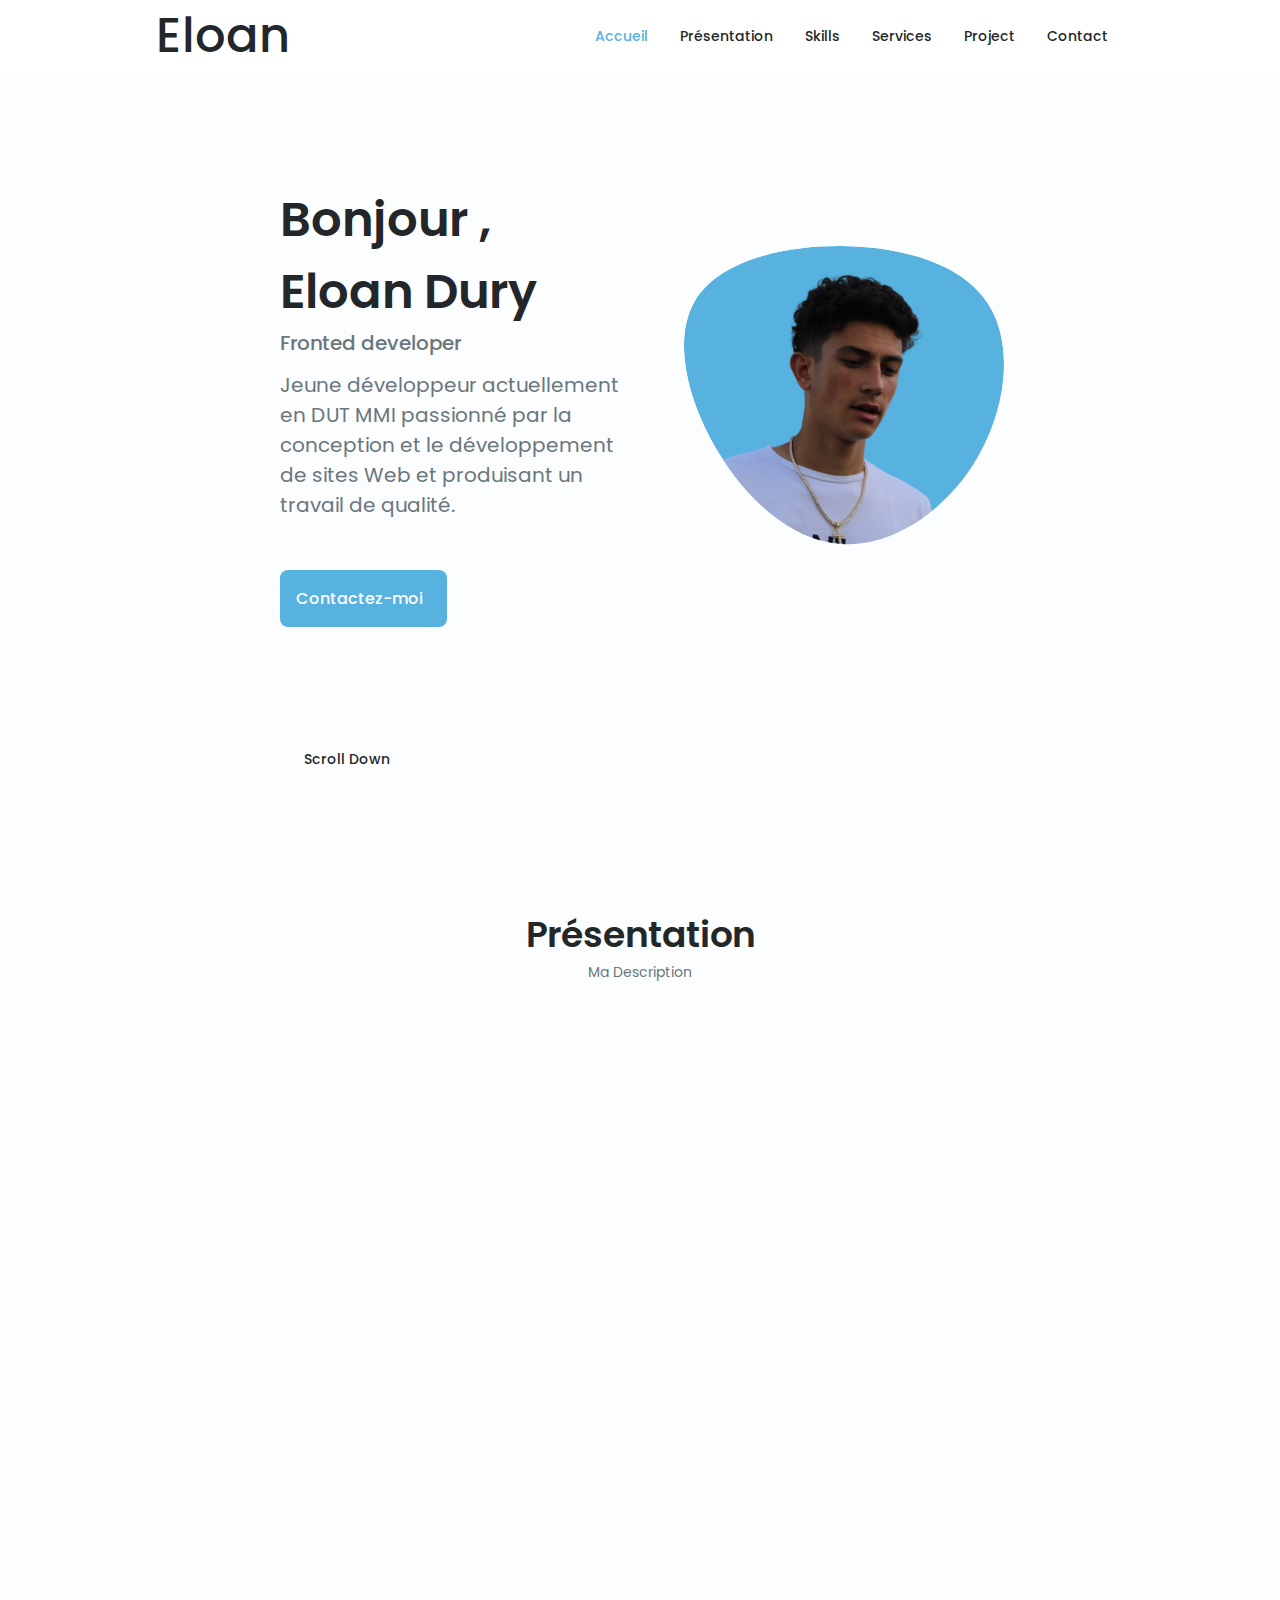
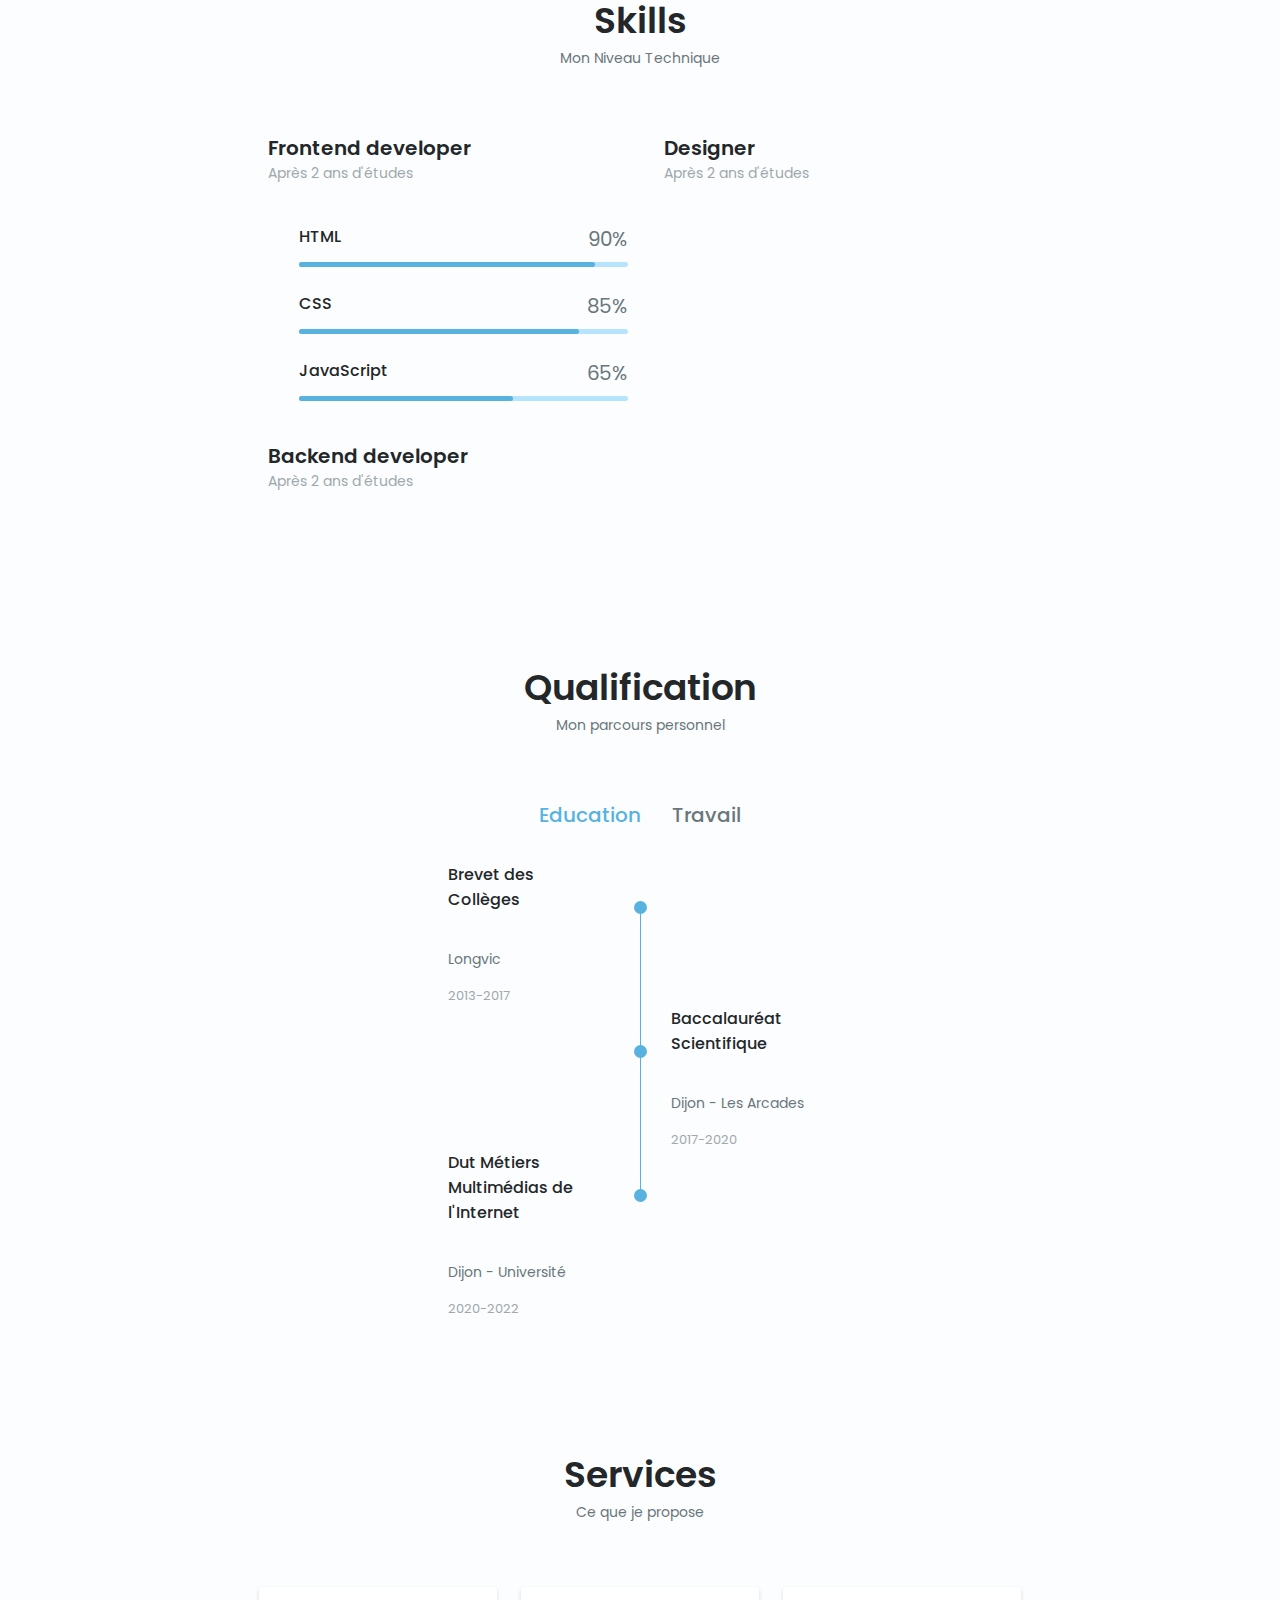
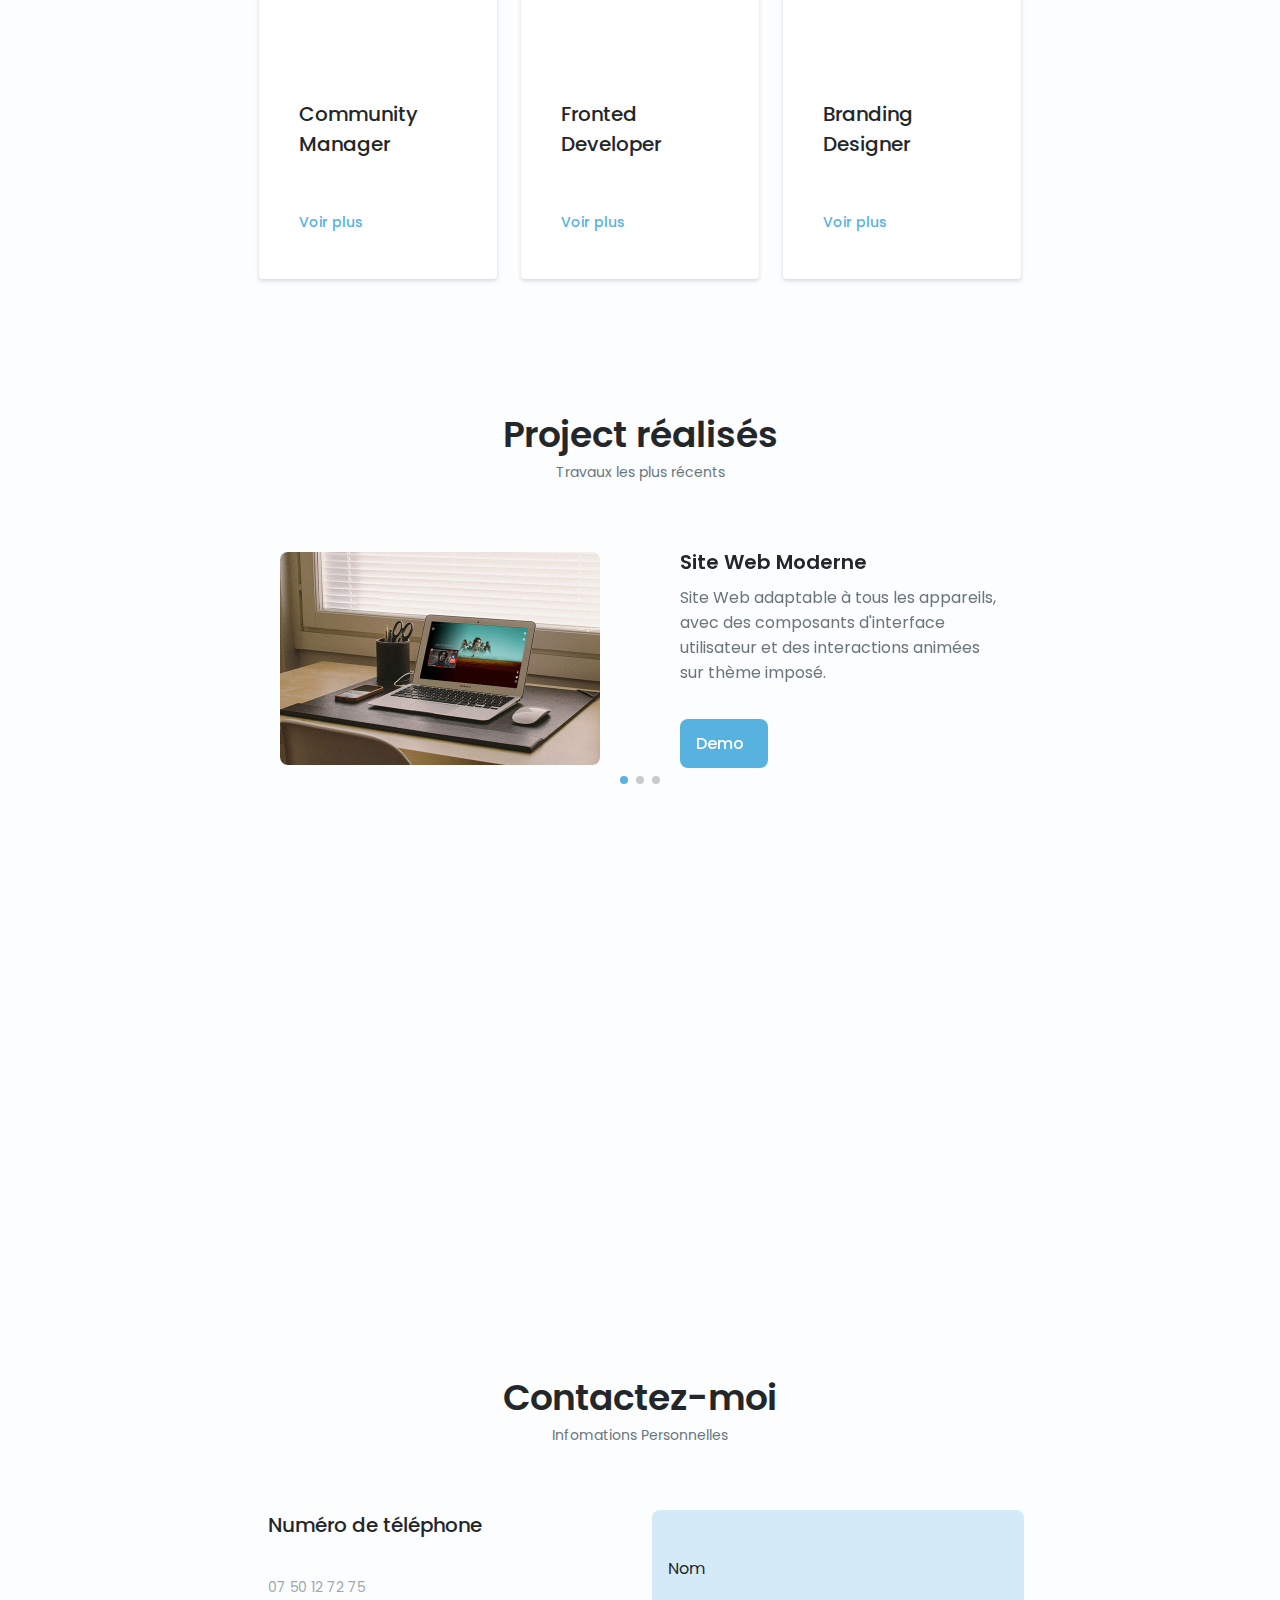
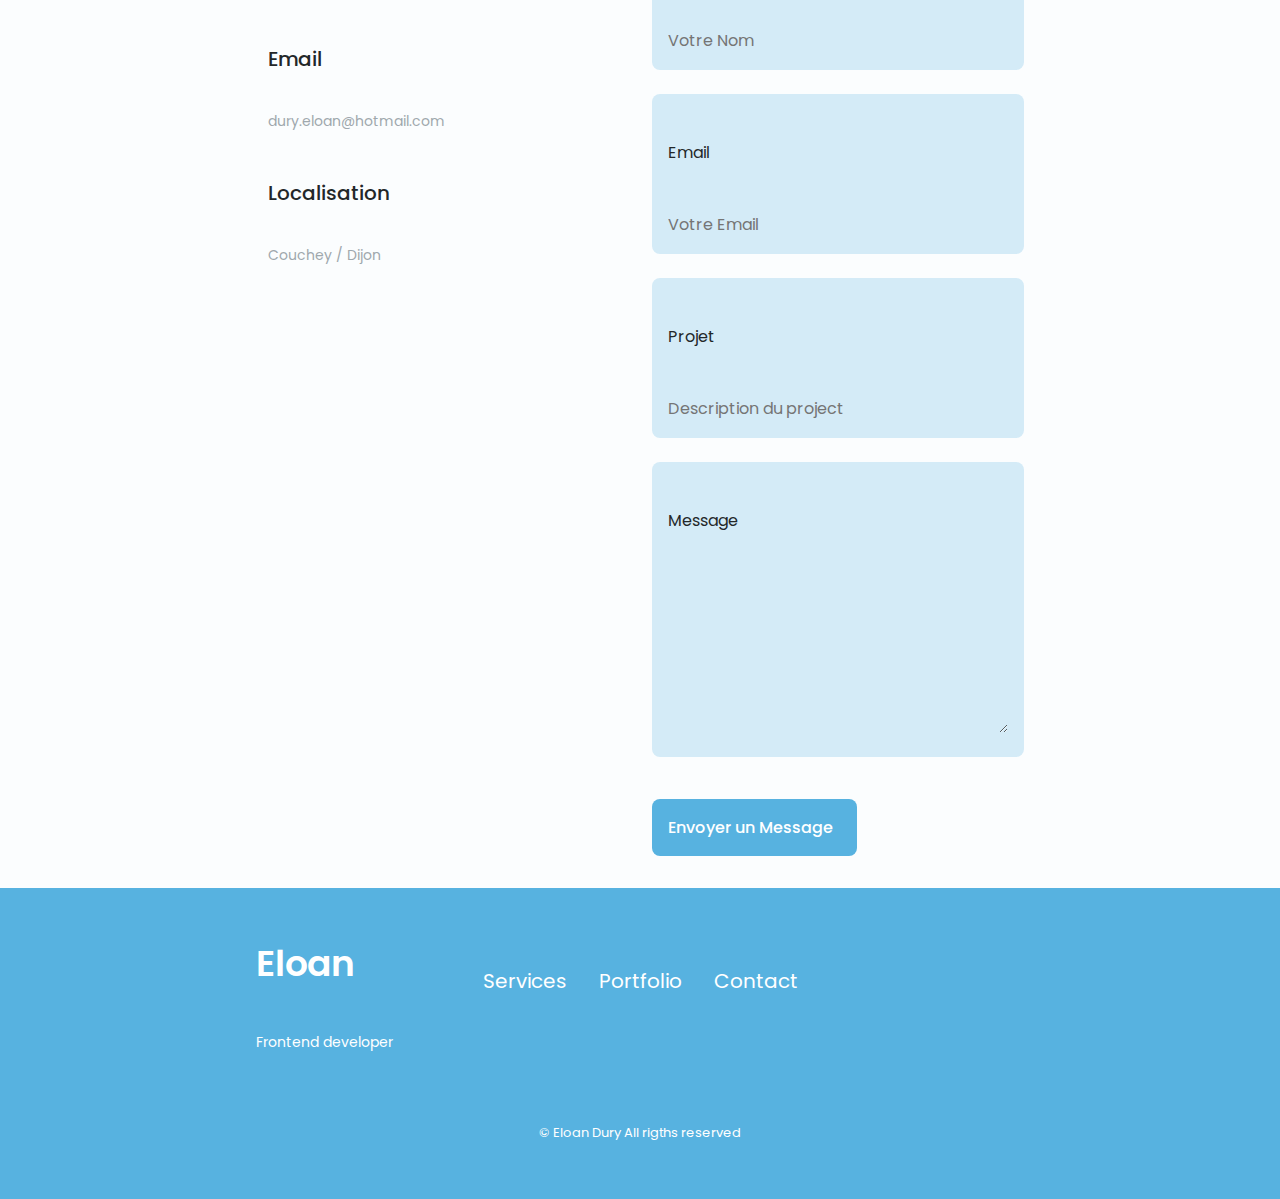
<file: index.html>
<!DOCTYPE html>
<html lang="fr">

<head>
    <meta charset="UTF-8">
    <meta name="viewport" content="width=device-width, initial-scale=1.0">
    <title>Mon Portfolio</title>
    <!--==================== UNICONS ====================-->
    <link rel="stylesheet" href="https://unicons.iconscout.com/release/v4.0.0/css/line.css">

    <!--==================== SWIPER CSS ====================-->
    <link rel="stylesheet" href="style/swiper-bundle.min.css">

    <!--==================== CSS ====================-->
    <link rel="stylesheet" href="style/style.css">

    <!-- ==================== JQUERY ====================
    <script src="https://code.jquery.com/jquery-3.6.0.js" integrity="sha256-H+K7U5CnXl1h5ywQfKtSj8PCmoN9aaq30gDh27Xc0jk=" crossorigin="anonymous"></script> -->
    <title>Portfolio</title>
</head>

<body>
    

    <!--==================== HEADER ====================-->
    <header class="header" id="header">
        <nav class="nav container">
            <a href="#" class="nav__logo">Eloan</a>

            <div class="nav__menu" id="nav-menu">
                <ul class="nav__list grid">
                    <li class="nav__item">
                        <a href="#home" class="nav__link active-link">
                            <i class="uil uil-estate nav__icon"></i>Accueil
                        </a>
                    </li>
                    <li class="nav__item">
                        <a href="#about" class="nav__link">
                            <i class="uil uil-user nav__icon"></i>Présentation
                        </a>
                    </li>
                    <li class="nav__item">
                        <a href="#skills" class="nav__link">
                            <i class="uil uil-file-alt nav__icon"></i>Skills
                        </a>
                    </li>
                    <li class="nav__item">
                        <a href="#services" class="nav__link">
                            <i class="uil uil-briefcase-alt nav__icon"></i>Services
                        </a>
                    </li>
                    <li class="nav__item">
                        <a href="#portfolio" class="nav__link">
                            <i class="uil uil-scenery nav__icon"></i>Project
                        </a>
                    </li>
                    <li class="nav__item">
                        <a href="#contact" class="nav__link">
                            <i class="uil uil-message nav__icon"></i>Contact
                        </a>
                    </li>
                </ul>
                <i class="uil uil-times nav__close" id="nav-close"></i>
            </div>

            <div class="nav__btns">
                <!-- Theme change button -->
                <i class="uil uil-moon change-theme" id="theme-button"></i>

                <div class="nav__toogle" id="nav-toogle">
                    <i class="uil uil-apps"></i>
                </div>
            </div>
        </nav>

    </header>

    <!--==================== MAIN ====================-->
    <main class="main">
        <!--==================== HOME ====================-->
        <section class="home section" id="home">
            <div class="home__container container grid">
                <div class="home__content grid">
                    <div class="home__social">
                        <a href="https://www.linkedin.com/in/eloan-dury-676724214/" target="_blank" class="home__social-icon">
                            <i class="uil uil-linkedin-alt"></i>
                        </a>

                        <a href="https://dribbble.com/lolodury/" target="_blank" class="home__social-icon">
                            <i class="uil uil-dribbble"></i>
                        </a>

                        <a href="https://github.com/" target="_blank" class="home__social-icon">
                            <i class="uil uil-github-alt"></i>
                        </a>
                    </div>
                    <div class="home__img">
                        <svg class="home__blob" viewBox="0 0 200 187" xmlns="http://www.w3.org/2000/svg"
                            xmlns:xlink="http://www.w3.org/1999/xlink">
                            <mask id="mask0" mask-type="alpha">
                                <path d="M190.312 36.4879C206.582 62.1187 201.309 102.826 182.328 134.186C163.346 165.547 
                                    130.807 187.559 100.226 186.353C69.6454 185.297 41.0228 161.023 21.7403 129.362C2.45775 
                                    97.8511 -7.48481 59.1033 6.67581 34.5279C20.9871 10.1032 59.7028 -0.149132 97.9666 
                                    0.00163737C136.23 0.303176 174.193 10.857 190.312 36.4879Z" />
                            </mask>
                            <g mask="url(#mask0)">
                                <path d="M190.312 36.4879C206.582 62.1187 201.309 102.826 182.328 134.186C163.346 
                                    165.547 130.807 187.559 100.226 186.353C69.6454 185.297 41.0228 161.023 21.7403 
                                    129.362C2.45775 97.8511 -7.48481 59.1033 6.67581 34.5279C20.9871 10.1032 59.7028 
                                    -0.149132 97.9666 0.00163737C136.23 0.303176 174.193 10.857 190.312 36.4879Z" />

                                <image class="home__blob-img" x='20' y='18' xlink:href="medias/acceuil.png" />
                            </g>
                        </svg>
                    </div>
                    <div class="home__data">
                        <h1 class="home__title">
                            Bonjour ,<span class="titre"></span>
                        </h1>
                        <h1 class="home__title">
                            Eloan Dury <span class="titre"></span>
                        </h1>
                        <h3 class="home__subtitle">
                            Fronted developer <span class="titre"></span>
                        </h3>
                        <p class="home__description">
                            Jeune développeur actuellement en DUT MMI passionné par la conception et le développement de sites Web et produisant un travail de qualité.</p>
                        <a href="#contact" class="button button--flex">
                            Contactez-moi<i class="uil uil-message button__icon"></i>
                        </a>
                    </div>
                </div>
                <div class="home__scroll">
                    <a href="#about" class="home__scroll-button button--flex">
                        <i class="uil uil-mouse-alt home__scroll-mouse"></i>
                        <span class="home__scroll-name">Scroll Down</span>
                        <i class="uil uil-arrow-down home__scroll-arrow"></i>
                    </a>
                </div>
            </div>
        </section>

        <!--==================== ABOUT ====================-->
        <section class="about section" id="about">
            <h2 class="section__title">Présentation</h2>
            <span class="section__subtitle">Ma Description</span>
            <div class="about__container container grid">
                <img src="medias/about.png" alt="" class="about__img">
                
                <div class="about__data">
                    <p class="about__description">
                        Développeur Web, avec des connaissances approfondies et des années d'expérience, travaillant dans les technologies Web et la conception Ui / Ux, fournissant un travail de qualité.
                    </p>
                    <div class="about__info">
                        <div>
                            <span class="about__info-title">02+</span>
                            <span class="about__info-name">Années <br> expérience</span>
                        </div>
                    </div>
                    <div class="about__info">
                        <div>
                            <span class="about__info-title">20+</span>
                            <span class="about__info-name">Projet  Scolaires <br> terminé</span>
                        </div>
                    </div>
                    <div class="about__buttons">
                        <a download="" href="pdf/Eloan_Cv.pdf" target="_blank" class="button button--flex">
                            Download CV<i class="uil uil-download-alt button__icon"></i>
                        </a>
                    </div>

                </div>
            </div>
        </section>

        <!--==================== SKILLS ====================-->
        <section class="skills section" id="skills">
            <h2 class="section__title">Skills</h2>
            <span class="section__subtitle">Mon Niveau Technique</span>
            <div class="skills__container container grid">
                <div>
                    <!--==================== SKILLS 1 ====================-->
                    <div class="skills__content skills__open">
                        <div class="skills__header">
                            <i class="uil uil-brackets-curly skills__icon"></i>

                            <div class="skills__flex">
                                <h1 class="skills__title">Frontend developer</h1>
                                <span class="skills__subtitle">Après 2 ans d'études

                                </span>
                            </div>
                            <i class="uil uil-angle-down skills__arrow"></i>
                        </div>
                        <div class="skills__list grid">
                            <div class="skils__data">
                                <div class="skills__titles">
                                    <h3 class="skills__name">HTML</h3>
                                    <span class="skills__number">90%</span>
                                </div>
                                <div class="skills__bar">
                                    <span class="skills__percentage skills__html"></span>
                                </div>
                            </div>

                            <div class="skils__data">
                                <div class="skills__titles">
                                    <h3 class="skills__name">CSS</h3>
                                    <span class="skills__number">85%</span>
                                </div>
                                <div class="skills__bar">
                                    <span class="skills__percentage skills__css"></span>
                                </div>
                            </div>

                            <div class="skils__data">
                                <div class="skills__titles">
                                    <h3 class="skills__name">JavaScript</h3>
                                    <span class="skills__number">65%</span>
                                </div>
                                <div class="skills__bar">
                                    <span class="skills__percentage skills__js"></span>
                                </div>
                            </div>
                        </div>
                    </div>
                    <!--==================== SKILLS 2 ====================-->
                    <div class="skills__content skills__close">
                        <div class="skills__header">
                            <i class="uil uil-server-network skills__icon"></i>

                            <div class="skills__flex">
                                <h1 class="skills__title">Backend developer</h1>
                                <span class="skills__subtitle">Après 2 ans d'études

                                </span>
                            </div>
                            <i class="uil uil-angle-down skills__arrow"></i>
                        </div>
                        <div class="skills__list grid">
                            
                            <div class="skils__data">
                                <div class="skills__titles">
                                    <h3 class="skills__name">SQL</h3>
                                    <span class="skills__number">60%</span>
                                </div>
                                <div class="skills__bar">
                                    <span class="skills__percentage skills__sql"></span>
                                </div>
                            </div>

                            <div class="skils__data">
                                <div class="skills__titles">
                                    <h3 class="skills__name">PHP</h3>
                                    <span class="skills__number">50%</span>
                                </div>
                                <div class="skills__bar">
                                    <span class="skills__percentage skills__php"></span>
                                </div>
                            </div>

                            <div class="skils__data">
                                <div class="skills__titles">
                                    <h3 class="skills__name">Python</h3>
                                    <span class="skills__number">40%</span>
                                </div>
                                <div class="skills__bar">
                                    <span class="skills__percentage skills__python"></span>
                                </div>
                            </div>
                        </div>
                    </div>
                </div>
                <!--==================== SKILLS 3 ====================-->
                <div class="skills__content skills__close">
                    <div class="skills__header">
                        <i class="uil uil-swatchbook skills__icon"></i>

                        <div class="skills__flex">
                            <h1 class="skills__title">Designer</h1>
                            <span class="skills__subtitle">Après 2 ans d'études

                            </span>
                        </div>
                        <i class="uil uil-angle-down skills__arrow"></i>
                    </div>
                    <div class="skills__list grid">
                        <div class="skils__data">
                            <div class="skills__titles">
                                <h3 class="skills__name">Abode XD</h3>
                                <span class="skills__number">90%</span>
                            </div>
                            <div class="skills__bar">
                                <span class="skills__percentage skills__XD"></span>
                            </div>
                        </div>

                        <div class="skils__data">
                            <div class="skills__titles">
                                <h3 class="skills__name">Illustrator</h3>
                                <span class="skills__number">80%</span>
                            </div>
                            <div class="skills__bar">
                                <span class="skills__percentage skills__illustrator"></span>
                            </div>
                        </div>

                        <div class="skils__data">
                            <div class="skills__titles">
                                <h3 class="skills__name">Photoshop</h3>
                                <span class="skills__number">70%</span>
                            </div>
                            <div class="skills__bar">
                                <span class="skills__percentage skills__photoshop"></span>
                            </div>
                        </div>

                        <div class="skils__data">
                            <div class="skills__titles">
                                <h3 class="skills__name">Animate / AfterEffects</h3>
                                <span class="skills__number">50%</span>
                            </div>
                            <div class="skills__bar">
                                <span class="skills__percentage skills__AA"></span>
                            </div>
                        </div>

                    </div>
                </div>
                <div>

                </div>
            </div>
        </section>

        <!--==================== QUALIFICATION ====================-->
        <section class="qualification section">
            <h2 class="section__title">Qualification</h2>
            <span class="section__subtitle">Mon parcours personnel</span>

            <div class="qualification__container container">
                <div class="qualification__tabs">
                    <div class="qualification__button button--flex qualification__active" data-target='#education'>
                        <i class="uil uil-graduation-cap qualification__icon"></i>
                        Education
                    </div>
                    <div class="qualification__button button--flex" data-target="#work">
                        <i class="uil uil-briefcase-alt qualification__icon"></i>
                        Travail
                    </div>
                </div>
                <div class="qualification__sections">
                    <!--==================== QUALIFICATION CONTENT 1====================-->
                    <div class="qualification__content qualification__active" data-content id="education">
                        <!--==================== QUALIFICATION 1====================-->
                        <div class="qualification__data">
                            <div>
                                <h3 class="qualification__title">Brevet des Collèges</h3>
                                <span class="qualification__subtitle">Longvic</span>
                                <div class="qualification__calendar">
                                    <i class="uil uil-calendar-alt"></i>
                                    2013-2017
                                </div>
                            </div>

                            <div>
                                <span class="qualification__rounder"></span>
                                <span class="qualification__line"></span>
                            </div>
                        </div>

                        <!--==================== QUALIFICATION 2====================-->
                        <div class="qualification__data">
                            <div></div>

                            <div>
                                <span class="qualification__rounder"></span>
                                <span class="qualification__line"></span>
                            </div>

                            <div>
                                <h3 class="qualification__title">Baccalauréat Scientifique</h3>
                                <span class="qualification__subtitle">Dijon - Les Arcades</span>
                                <div class="qualification__calendar">
                                    <i class="uil uil-calendar-alt"></i>
                                    2017-2020
                                </div>
                            </div>

                        </div>

                        <!--==================== QUALIFICATION 3====================-->
                        <div class="qualification__data">

                            <div>
                                <h3 class="qualification__title">Dut Métiers Multimédias de l'Internet</h3>
                                <span class="qualification__subtitle">Dijon - Université</span>
                                <div class="qualification__calendar">
                                    <i class="uil uil-calendar-alt"></i>
                                    2020-2022
                                </div>
                            </div>

                            <div>
                                <span class="qualification__rounder"></span>
    
                            </div>
                        </div>

                    </div>

                    <!--==================== QUALIFICATION CONTENT 2====================-->
                    <div class="qualification__content" data-content id="work">
                        <!--==================== QUALIFICATION 1====================-->
                        <div class="qualification__data">
                            <div>
                                <h3 class="qualification__title">Entraineur de Football</h3>
                                <span class="qualification__subtitle">Dijon - ASPTT</span>
                                <div class="qualification__calendar">
                                    <i class="uil uil-calendar-alt"></i>
                                    2020
                                </div>
                            </div>

                            <div>
                                <span class="qualification__rounder"></span>
                                <span class="qualification__line"></span>
                            </div>
                        </div>

                        <!--==================== QUALIFICATION 2====================-->
                        <div class="qualification__data">
                            <div></div>

                            <div>
                                <span class="qualification__rounder"></span>
                            </div>

                            <div>
                                <h3 class="qualification__title">Employé dans les vignes</h3>
                                <span class="qualification__subtitle">Dijon</span>
                                <div class="qualification__calendar">
                                    <i class="uil uil-calendar-alt"></i>
                                    2021
                                </div>
                            </div>

                        </div>
                    </div>
                </div>
            </div>
        </section>

        <!--==================== SERVICES ====================-->
        <section class="services section" id="services">
            <h2 class="section__title">Services</h2>
            <span class="section__subtitle">Ce que je propose</span>

            <div class="services__container container grid">
                <!--==================== SERVICES 1 ====================-->
                <div class="services__content">
                    <div>
                        <i class="uil uil-web-grid services__icon"></i>
                        <h3 class="services__title">Community <br> Manager</h3>
                    </div>
                    <span class="button button--flex button--small button--link services__button">
                        Voir plus
                        <i class="uil uil-arrow-right button__icon"></i>
                    </span>
                    <div class="services__modal">
                        <div class="services__modal-content">
                            <h4 class="services__modal-title">Community <br> Manager</h4>
                            <i class="uil uil-times services__modal-close"></i>
                            <ul class="services__modal-services grid">
                                <li class="services__modal-service">
                                    <i class="uil uil-check-circle services__modal-icon"></i>
                                    <p class="p__services"> Je développe l'interface utilisateur.</p>
                                </li>

                                <li class="services__modal-service">
                                    <i class="uil uil-check-circle services__modal-icon"></i>
                                    <p class="p__services">Développement de vos réseaux sociaux.</p>
                                </li>

                                <li class="services__modal-service">
                                    <i class="uil uil-check-circle services__modal-icon"></i>
                                    <p class="p__services">Analyses des résulats statisques</p>
                                </li>

                                <li class="services__modal-service">
                                    <i class="uil uil-check-circle services__modal-icon"></i>
                                    <p class="p__services">Je positionne la marque de votre entreprise sur les réseaux.</p>
                                </li>
                            </ul>
                        </div>
                    </div>
                </div>

                <!--==================== SERVICES 2 ====================-->
                <div class="services__content">
                    <div>
                        <i class="uil uil-arrow services__icon"></i>
                        <h3 class="services__title">Fronted <br> Developer</h3>
                    </div>
                    <span class="button button--flex button--small button--link services__button">
                        Voir plus
                        <i class="uil uil-arrow-right button__icon"></i>
                    </span>
                    <div class="services__modal">
                        <div class="services__modal-content">
                            <h4 class="services__modal-title">Fronted <br> Developer</h4>
                            <i class="uil uil-times services__modal-close"></i>
                            <ul class="services__modal-services grid">
                                <li class="services__modal-service">
                                    <i class="uil uil-check-circle services__modal-icon"></i>
                                    <p class="p__services">Je développe l'interface utilisateur.</p>
                                </li>

                                <li class="services__modal-service">
                                    <i class="uil uil-check-circle services__modal-icon"></i>
                                    <p class="p__services">Développement de pages Web.</p>
                                </li>

                                <li class="services__modal-service">
                                    <i class="uil uil-check-circle services__modal-icon"></i>
                                    <p class="p__services">Je crée des interactions d'éléments ux.</p>
                                </li>

                                <li class="services__modal-service">
                                    <i class="uil uil-check-circle services__modal-icon"></i>
                                    <p class="p__services">Je positionne la marque de votre entreprise.</p>
                                </li>
                            </ul>
                        </div>
                    </div>
                </div>

                <!--==================== SERVICES 3 ====================-->
                <div class="services__content">
                    <div>
                        <i class="uil uil-pen services__icon"></i>
                        <h3 class="services__title">Branding <br> Designer</h3>
                    </div>
                    <span class="button button--flex button--small button--link services__button">
                        Voir plus
                        <i class="uil uil-arrow-right button__icon"></i>
                    </span>
                    <div class="services__modal">
                        <div class="services__modal-content">
                            <h4 class="services__modal-title">Branding <br> Designer</h4>
                            <i class="uil uil-times services__modal-close"></i>
                            <ul class="services__modal-services grid">
                                <li class="services__modal-service">
                                    <i class="uil uil-check-circle services__modal-icon"></i>
                                    <p class="p__services">Je développe l'interface utilisateur.</p>
                                </li>

                                <li class="services__modal-service">
                                    <i class="uil uil-check-circle services__modal-icon"></i>
                                    <p class="p__services">Développement de pages Web.</p>
                                </li>

                                <li class="services__modal-service">
                                    <i class="uil uil-check-circle services__modal-icon"></i>
                                    <p class="p__services">Je crée des interactions d'éléments ux.</p>
                                </li>

                                <li class="services__modal-service">
                                    <i class="uil uil-check-circle services__modal-icon"></i>
                                    <p class="p__services">Je positionne la marque de votre entreprise.</p>
                                </li>
                            </ul>
                        </div>
                    </div>
                </div>
            </div>
        </section>

        <!--==================== PORTFOLIO ====================-->
        <section class="portfolio section" id="portfolio">
            <h2 class="section__title">Project réalisés</h2>
            <span class="section__subtitle">Travaux les plus récents</span>

            <div class="portfolio__container container swiper mySwiper">
                <div class="swiper-wrapper">
                    <!--==================== PORTFOLIO 1 ====================-->
                    <div class="portfolio__content grid swiper-slide">
                        <img src="medias/portfolio1.png" class="portfolio__img">

                        <div class="portfolio__data">
                            <h3 class="portfolio__title">Site Web Moderne</h3>
                            <p class="portfolio__description">Site Web adaptable à tous les appareils, avec des composants d'interface utilisateur et des interactions animées sur thème imposé.</p>
                            <a href="page_dune/index.html" class="button button--flex button--small portfolio__button">
                                Demo
                                <i class="uil uil-arrow-right button__icon"></i>
                            </a>
                        </div>
                    </div>

                    <!--==================== PORTFOLIO 2 ====================-->
                    <div class="portfolio__content grid swiper-slide">
                        <img src="medias/portfolio2.png" class="portfolio__img">

                        <div class="portfolio__data">
                            <h3 class="portfolio__title">Boutique en ligne</h3>
                            <p class="portfolio__description">Site Web adaptable à tous les appareils, avec des composants d'interface utilisateur et des interactions animées.</p>
                            <a href="page_e-commerce/index.html" class="button button--flex button--small portfolio__button">
                                Demo
                                <i class="uil uil-arrow-right button__icon"></i>
                            </a>
                        </div>
                    </div>

                    <!--==================== PORTFOLIO 3 ====================-->
                    <div class="portfolio__content grid swiper-slide">
                        <img src="medias/portfolio3.jpg" class="portfolio__img">

                        <div class="portfolio__data">
                            <h3 class="portfolio__title">Création Photoshop</h3>
                            <p class="portfolio__description">Retrouver ici toutes mes créations photoshop réalisées durant mes études.</p>
                            <a href="page_photoshop/index.html" class="button button--flex button--small portfolio__button">
                                Demo
                                <i class="uil uil-arrow-right button__icon"></i>
                            </a>
                        </div>
                    </div>
                </div>
                <div class="swiper-button-next">
                    <i class="uil uil-angle-right-b swiper-portfolio-icon"></i>
                </div>
                <div class="swiper-button-prev">
                    <i class="uil uil-angle-left-b swiper-portfolio-icon"></i>
                </div>

                <div class="swiper-pagination">

                </div>
            </div>
        </section>

        <!--==================== PROJECT IN MIND ====================-->
        <section class="project section">
            <div class="project__bg">
                <div class="project__container container grid">
                    <div class="project__data">
                        <h2 class="project__title">Vous avez un nouveau project ?</h2>
                        <p class="project__description">Contactez-moi maintenant pour pouvoir commencer notre collaboration au plus vite.</p>
                        <a href="#contact" class="button button--flex button--white contact__btn">
                            Contactez-moi
                            <i class="uil uil-message project__icon button__icon"></i>
                        </a>
                    </div>
                    <img src="medias/project.png" alt="" class="project__img">
                </div>
            </div>

        </section>

        <!-- ==================== TESTIMONIAL ====================
        <section class="testimonial section">
            <h2 class="section__title">Avis</h2>
            <span class="section__subtitle">Retour des clients</span>

            <div class="testimonial__container container swiper mySwiper">
                <div class="swiper-wrapper">
                     ==================== TESTIMONIAL 1==================== 
                    <div class="testimonial__content swiper-slide">
                        <div class="testimonial__data">
                            <div class="testimonial__header">
                                <img src="medias/testimonial1.jpg" alt="" class="testimonial__img">
                                <div>
                                    <h3 class="testimonial__name">Sara Smith</h3>
                                    <span class="testimonial__client">Client</span>
                                </div>
                            </div>
    
                            <div>
                                <i class="uil uil-star testimonial__icon-star"></i>
                                <i class="uil uil-star testimonial__icon-star"></i>
                                <i class="uil uil-star testimonial__icon-star"></i>
                                <i class="uil uil-star testimonial__icon-star"></i>
                                <i class="uil uil-star testimonial__icon-star"></i>
                            </div>
                        </div>
                         <p class="testimonial__description">Je reçois une bonne impression, je réalise mon projet avec toute la qualité, l'attention et l'accompagnement possibles 24h/24.</p>
                    </div>

                     ==================== TESTIMONIAL 2==================== 
                    <div class="testimonial__content swiper-slide">
                        <div class="testimonial__data">
                            <div class="testimonial__header">
                                <img src="medias/testimonial2.jpg" alt="" class="testimonial__img">
                                <div>
                                    <h3 class="testimonial__name">Math Robinson</h3>
                                    <span class="testimonial__client">Client</span>
                                </div>
                            </div>
    
                            <div>
                                <i class="uil uil-star testimonial__icon-star"></i>
                                <i class="uil uil-star testimonial__icon-star"></i>
                                <i class="uil uil-star testimonial__icon-star"></i>
                                <i class="uil uil-star testimonial__icon-star"></i>
                                <i class="uil uil-star testimonial__icon-star"></i>
                            </div>
                        </div>
                         <p class="testimonial__description">Je reçois une bonne impression, je réalise mon projet avec toute la qualité, l'attention et l'accompagnement possibles 24h/24.</p>
                    </div>

                     ==================== TESTIMONIAL 3==================== 
                    <div class="testimonial__content swiper-slide">
                        <div class="testimonial__data">
                            <div class="testimonial__header">
                                <img src="medias/testimonial3.jpg" alt="" class="testimonial__img">
                                <div>
                                    <h3 class="testimonial__name">Raul Harris</h3>
                                    <span class="testimonial__client">Client</span>
                                </div>
                            </div>
    
                            <div>
                                <i class="uil uil-star testimonial__icon-star"></i>
                                <i class="uil uil-star testimonial__icon-star"></i>
                                <i class="uil uil-star testimonial__icon-star"></i>
                                <i class="uil uil-star testimonial__icon-star"></i>
                                <i class="uil uil-star testimonial__icon-star"></i>
                            </div>
                        </div>
                         <p class="testimonial__description">Je reçois une bonne impression, je réalise mon projet avec toute la qualité, l'attention et l'accompagnement possibles 24h/24.</p>
                    </div>
                </div>
                <div class="swiper-pagination swiper-pagination-testimonial"></div>
            </div>
        </section> -->

        <!--==================== CONTACT ME ====================-->
        <section class="contact section" id="contact">
             <h2 class="section__title">Contactez-moi</h2>
            <span class="section__subtitle">Infomations Personnelles</span>

            <div class="contact__container container grid">
                <div>
                    <div class="contact__information">
                        <i class="uil uil-phone contact__icon"></i>

                        <div>
                            <h3 class="contact__title">Numéro de téléphone</h3>
                            <span class="contact__subtitle"><a class="mailto" href="tel:+33750127275">07 50 12 72 75</a></span>
                        </div>
                    </div>

                    <div class="contact__information">
                        <i class="uil uil-envelope contact__icon"></i>

                        <div>
                            <h3 class="contact__title">Email</h3>
                            <span class="contact__subtitle"><a class="mailto" href="mailto:dury.eloan@hotmail.com" target="_blank">dury.eloan@hotmail.com</a></span>
                        </div>
                    </div>

                    <div class="contact__information">
                        <i class="uil uil-map-marker contact__icon"></i>

                        <div>
                            <h3 class="contact__title">Localisation</h3>
                            <span class="contact__subtitle"><a class="mailto" href="https://www.google.fr/maps/dir//Couchey/@47.2686141,4.9271445,12z/data=!4m9!4m8!1m0!1m5!1m1!1s0x47f29b5718fb128b:0x409ce34b3145ab0!2m2!1d4.97933!2d47.260931!3e0" target="_blank">Couchey / Dijon</a></span>
                        </div>
                    </div>
                </div>
                <form action="" class="contact__form grid">
                    <div class="contact__inputs grid">
                        <div class="contact__content">
                            <label for="" class="contact__label">Nom</label>
                            <input type="text" class="contact__input" placeholder="Votre Nom">
                        </div>

                        <div class="contact__content">
                            <label for="" class="contact__label">Email</label>
                            <input type="email" class="contact__input" placeholder="Votre Email">
                        </div>
                    </div>
                    <div class="contact__content">
                        <label for="" class="contact__label">Projet</label>
                        <input type="text" class="contact__input" placeholder="Description du project">
                    </div>
                    <div class="contact__content">
                        <label for="" class="contact__label">Message</label>
                        <textarea name="" id="" cols="0" rows="7" class="contact__input"></textarea>
                    </div>

                    <div>
                        <a href="" class="button button--flex">
                            Envoyer un Message
                            <i class="uil uil-message button__icon"></i>
                        </a>
                    </div>
                </form>
            </div>
        </section>
    </main>

    <!--==================== FOOTER ====================-->
    <footer class="footer">
        <div class="footer__bg">
            <div class="footer__container container grid">
                <div>
                    <h1 class="footer__title">Eloan</h1>
                    <span class="footer__subtitle">Frontend developer</span>
                </div>
                <ul class="footer__links">
                    <li>
                        <a href="#services" class="footer__link">Services</a>
                    </li>
                    <li>
                        <a href="#portfolio" class="footer__link">Portfolio</a>
                    </li>
                    <li>
                        <a href="#contact" class="footer__link">Contact</a>
                    </li>
                </ul>

                <div class="footer__socials">
                    <a href="https://www.facebook.com/lolo.dury.5/" target="_blank" class="footer__social">
                        <i class="uil uil-facebook-f"></i>
                    </a>
                    <a href="https://www.instagram.com/lolo_dury/" target="_blank" class="footer__social">
                        <i class="uil uil-instagram"></i>
                    </a>
                    <a href="https://twitter.com/lolodury8" target="_blank" class="footer__social">
                        <i class="uil uil-twitter-alt"></i>
                    </a>
                </div>
            </div>
            <p class="footer__copy"> &#169; Eloan Dury All rigths reserved</p>
        </div>
    </footer>

    <!--==================== SCROLL TOP ====================-->
    <a href="#" class="scrollup" id="scroll-up">
        <i class="uil uil-arrow-up scrollup__icon"></i>
    </a>

    <!--==================== SWIPER JS ====================-->
    <script src="script/swiper-bundle.min.js"></script>

    <!--==================== APP JS ====================-->
    <script src="script/app.js" defer></script>
</body>

</html>
</file>
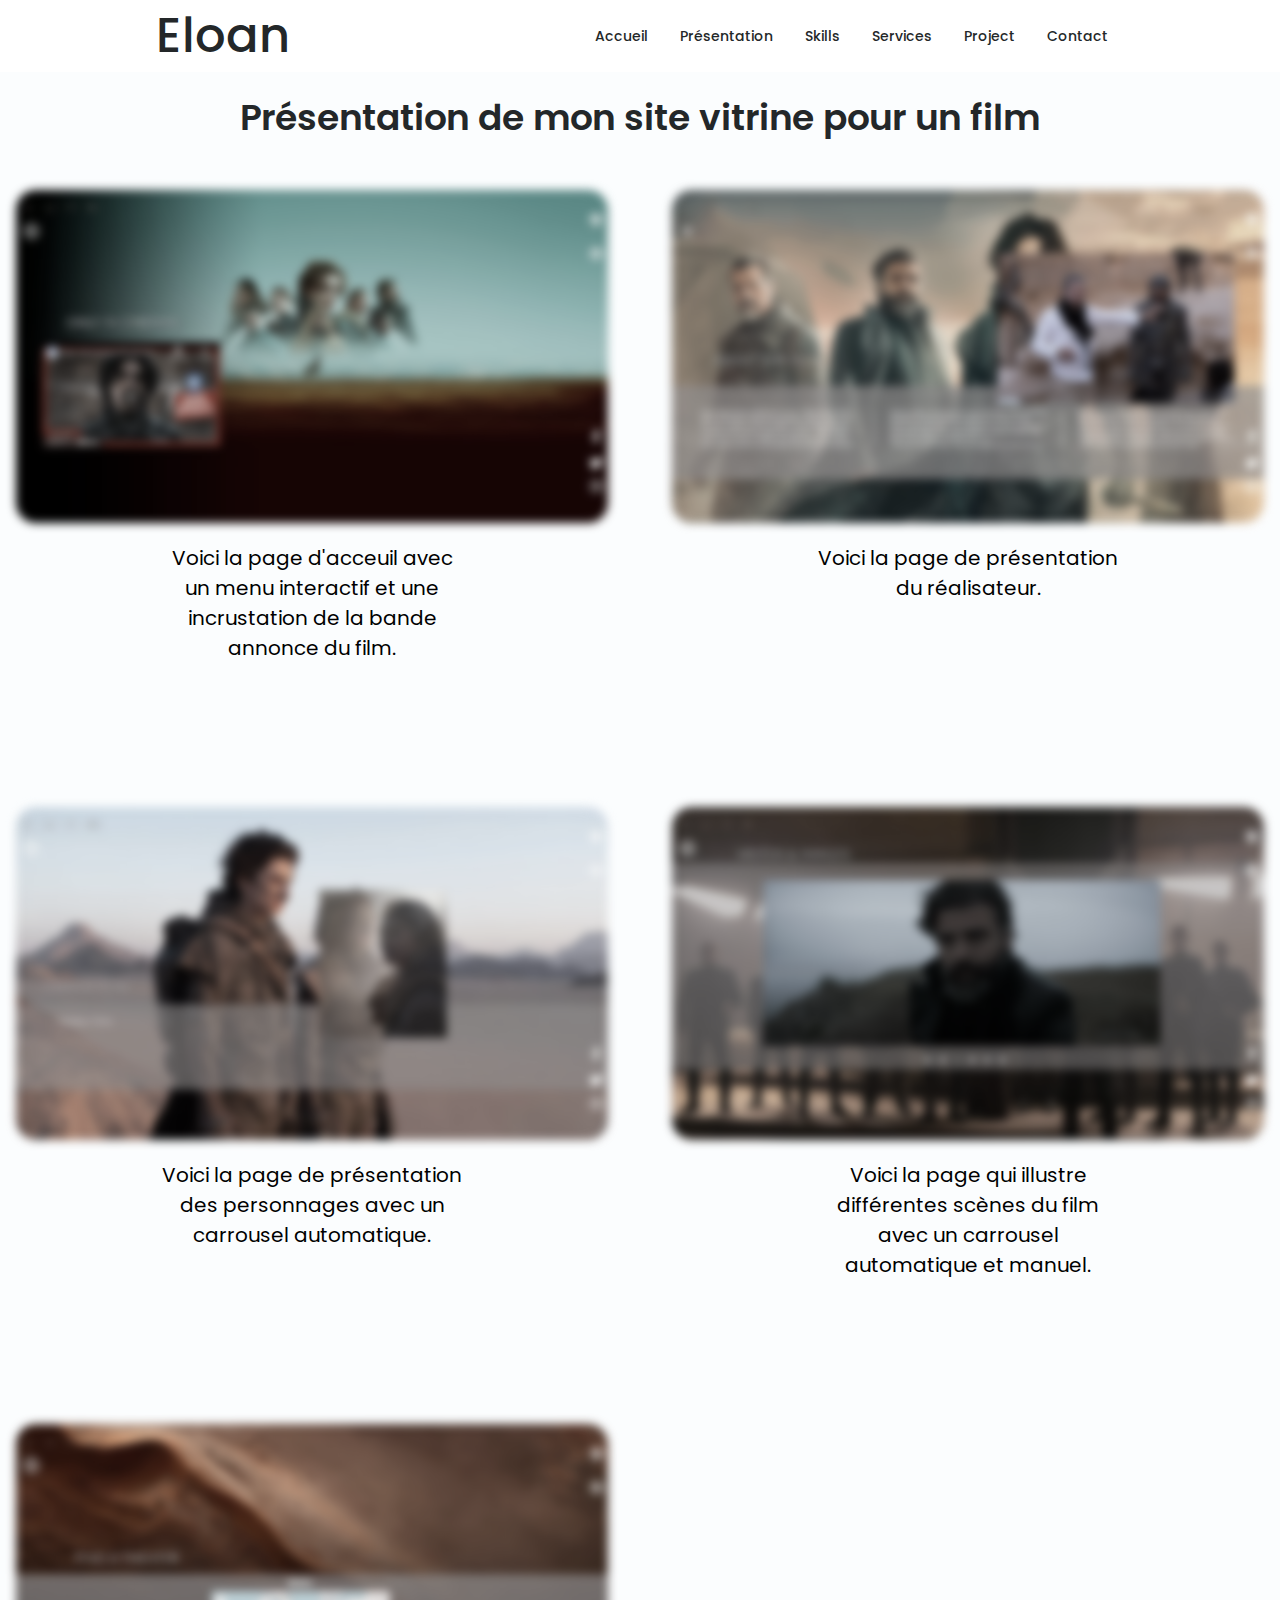
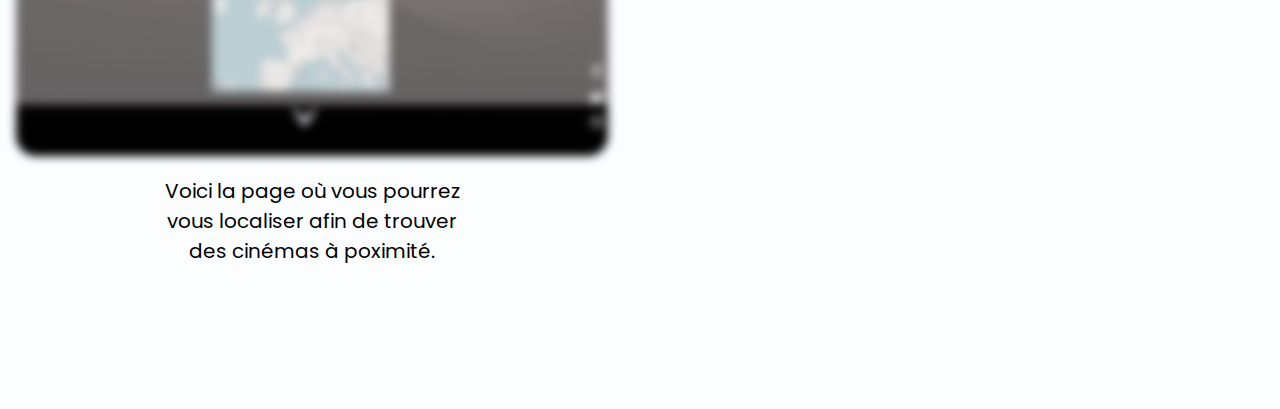
<file: page_dune/index.html>
<!DOCTYPE html>
<html lang="en">
<head>
    <meta charset="UTF-8">
    <meta http-equiv="X-UA-Compatible" content="IE=edge">
    <meta name="viewport" content="width=device-width, initial-scale=1.0">
    <title>Page Dune</title>
        <!--==================== UNICONS ====================-->
        <link rel="stylesheet" href="https://unicons.iconscout.com/release/v4.0.0/css/line.css">
    
        <!--==================== CSS ====================-->
        <link rel="stylesheet" href="./style/style.css">
    
    </head>
    
    <body>
        <!--==================== HEADER ====================-->
        <header class="header" id="header">
            <nav class="nav container">
                <a href="../index.html" class="nav__logo">Eloan</a>
    
                <div class="nav__menu" id="nav-menu">
                    <ul class="nav__list grid">
                        <li class="nav__item">
                            <a href="../index/index.html" class="nav__link active-link">
                                <i class="uil uil-estate nav__icon"></i>Accueil
                            </a>
                        </li>
                        <li class="nav__item">
                            <a href="../index/index.html#about" class="nav__link">
                                <i class="uil uil-user nav__icon"></i>Présentation
                            </a>
                        </li>
                        <li class="nav__item">
                            <a href="../index/index.html#skills" class="nav__link">
                                <i class="uil uil-file-alt nav__icon"></i>Skills
                            </a>
                        </li>
                        <li class="nav__item">
                            <a href="../index/index.html#services" class="nav__link">
                                <i class="uil uil-briefcase-alt nav__icon"></i>Services
                            </a>
                        </li>
                        <li class="nav__item">
                            <a href="../index/index.html#portfolio" class="nav__link">
                                <i class="uil uil-scenery nav__icon"></i>Project
                            </a>
                        </li>
                        <li class="nav__item">
                            <a href="../index/index.html#contact" class="nav__link">
                                <i class="uil uil-message nav__icon"></i>Contact
                            </a>
                        </li>
                    </ul>
                    <i class="uil uil-times nav__close" id="nav-close"></i>
                </div>
    
                <div class="nav__btns">
                    <!-- Theme change button -->
                    <i class="uil uil-moon change-theme" id="theme-button"></i>
    
                    <div class="nav__toogle" id="nav-toogle">
                        <i class="uil uil-apps"></i>
                    </div>
                </div>
            </nav>
    
        </header>
        <h1 class="title">Présentation de mon site vitrine pour un film</h1>
    <div class="gr">
        <div class="contenu">
            <img src="medias/1.JPG" alt="image">
            <p>Voici la page d'acceuil avec un menu interactif et une incrustation de la bande annonce du film.</p>
        </div>
        <div class="contenu">
            <img src="medias/2.JPG" alt="image">
            <p>Voici la page de présentation du réalisateur.</p>
        </div>
        <div class="contenu">
            <img src="medias/3.JPG" alt="image">
            <p>Voici la page de présentation des personnages avec un carrousel automatique.</p>
        </div>
        <div class="contenu">
            <img src="medias/4.JPG" alt="image">
            <p>Voici la page qui illustre différentes scènes du film avec un carrousel automatique et manuel. </p>
        </div>
        <div class="contenu">
            <img src="medias/5.JPG" alt="image">
            <p>Voici la page où vous pourrez vous localiser afin de trouver des cinémas à poximité.</p>
        </div>
    </div>
    <!--==================== APP JS ====================-->
    <script src="./js/main.js" defer></script>
</body>

</html>
</file>
<file: style/style.css>
/*==================== POLICES GOOGLE ====================*/

@import url('https://fonts.googleapis.com/css2?family=Poppins:wght@400;500;600&display=swap');


/*==================== VARIABLES CSS ====================*/
:root {
    --header-height: 3rem;

    /*========== Couleurs ===========*/
    /* Changer la couleur préférée */
    --hue-color: 200;
    /*Violet 250 - Vert 142 - Bleu 230 - Rose 340*/

    /* Mode couleur HSL */
    --first-color: hsl(var(--hue-color), 69%, 61%);
    --first-color-second: hsl(var(--hue-color), 69%, 61%);
    --first-color-alt: hsl(var(--hue-color), 57%, 53%);
    --first-color-lighter: hsl(var(--hue-color), 92%, 85%);
    --title-color: hsl(var(--hue-color), 8%, 15%);
    --text-color: hsl(var(--hue-color), 8%, 45%);
    --text-color-light: hsl(var(--hue-color), 8%, 65%);
    --input-color: hsl(var(--hue-color), 70%, 90%);
    --body-color: hsl(var(--hue-color), 60%, 99%);
    --scroll-bar-color: hsl(var(--hue-color), 12%, 90%);
    --scroll-thumb-color: hsl(var(--hue-color), 12%, 80%);
    --container-color: #FFF;

    /*========== Police et typographie ==========*/
    --body-font: 'Poppins', sans-serif;
    ;

    /* .5rem = 8px, 1rem = 16px, 1.5rem = 24px ... */
    --big-font-size: 2rem;
    --h1-font-size: 1.5rem;
    --h2-font-size: 1.25rem;
    --h3-font-size: 1.125rem;
    --normal-font-size: .938rem;
    --small-font-size: .813rem;
    --smaller-font-size: .75rem;

    /*========== Font weight ===========*/
    --font-medium: 500;
    --font-semi-bold: 600;

    /*========== Bas Margenes ==========*/
    /* .25rem = 4px, .5rem = 8px, .75rem = 12px ... */
    --mb-0-25: .25rem;
    --mb-0-5: .5rem;
    --mb-0-75: .75rem;
    --mb-1: 1rem;
    --mb-1-5: 1.5rem;
    --mb-2: 2rem;
    --mb-2-5: 2.5rem;
    --mb-3: 3rem;

    /*========== index z ==========*/
    --z-tooltip: 10;
    --z-fixed: 100;
    --z-modal: 1000;
}



/* Taille de la police pour les gros appareils */
@media screen and (min-width: 968px) {
    :root {
        --big-font-size: 3rem;
        --h1-font-size: 2.25rem;
        --h2-font-size: 1.5rem;
        --h3-font-size: 1.25rem;
        --normal-font-size: 1rem;
        --small-font-size: .875rem;
        --smaller-font-size: .813rem;
    }
}

/*========== Variables Thème sombre ==========*/
body.dark-theme {
    /* Mode couleur HSL */
    --first-color-second: hsl(var(--hue-color), 30%, 8%);
    --title-color: hsl(var(--hue-color), 8%, 95%);
    --text-color: hsl(var(--hue-color), 8%, 75%);
    --input-color: hsl(var(--hue-color), 29%, 16%);
    --body-color: hsl(var(--hue-color), 28%, 12%);
    --container-color: hsl(var(--hue-color), 29%, 16%);
    --scroll-bar-color: hsl(var(--hue-color), 12%, 48%);
    --scroll-thumb-color: hsl(var(--hue-color), 12%, 36%);
}

/*========== Bouton foncé/clair ==========*/
.nav__btns {
    display: flex;
    align-items: center;
}

.change-theme {
    font-size: 1.25rem;
    color: var(--title-color);
    margin-right: var(--mb-1);
    cursor: pointer;
}

.change-theme:hover {
    color: var(--first-color);
}

/*==================== BASE ====================*/
* {
    box-sizing: border-box;
    padding: 0;
    margin: 0;
}

html {
    scroll-behavior: smooth;
}

body {
    margin: 0 0 var(--header-height) 0;
    font-family: var(--body-font);
    font-size: var(--big-font-size);
    background: var(--body-color);
    color: var(--text-color);
}

h1,
h2,
h3,
h4 {
    color: var(--title-color);
    font-weight: var(--font-semi-bold);
}

ul {
    list-style: none;
}
a {
    text-decoration: none;
}

img {
    max-width: 100%;
    height: auto;
}

/*==================== CLASSES CSS RÉUTILISABLES ====================*/
.section {
    padding: 2rem 0 4rem;
}

.section__title {
    font-size: var(--h1-font-size);
}

.section__subtitle {
    display: block;
    font-size: var(--small-font-size);
    margin-bottom: var(--mb-3);
}

.section__title,
.section__subtitle {
    text-align: center;
}


/*==================== LAYOUT ====================*/
.container {
    max-width: 768px;
    margin-left: var(--mb-1-5);
    margin-right: var(--mb-1-5);
}

.grid {
    display: grid;
    gap: 1.5rem;

}

.header {
    width: 100%;
    position: fixed;
    bottom: 0;
    left: 0;
    background-color: var(--container-color);
    z-index: var(--z-fixed);
}

/*==================== NAV ====================*/
.nav {
    max-width: 968px;
    height: var(--header-height);
    display: flex;
    justify-content: space-between;
    align-items: center;
}

.nav__logo,
.nav__toogle {
    color: var(--title-color);
    font-weight: var(--font-medium);
}

.nav__logo:hover {
    color: var(--first-color);

}

.nav__toogle {
    font-size: 1.1rem;
    cursor: pointer;
}

.nav__toogle:hover {
    color: var(--first-color);
}


@media screen and (max-width: 767px) {
    .nav__menu {
        position: fixed;
        bottom: -100%;
        left: 0;
        width: 100%;
        background-color: var(--body-color);
        padding: 2rem 1.5rem 4rem;
        box-shadow: 0 -1px 4px rgba(0, 0, 0, .15);
        border-radius: 1.5rem 1.5rem 0 0;
        transition: .3s;
    }
}

.nav__list {
    grid-template-columns: repeat(3, 1fr);
    gap: 2rem;
}

.nav__link {
    display: flex;
    flex-direction: column;
    align-items: center;
    font-size: var(--small-font-size);
    color: var(--title-color);
    font-weight: var(--font-medium);
}

.nav__link:hover {
    color: var(--first-color);
}

.nav__icon {
    font-size: 1.2rem;
}

.nav__close {
    position: absolute;
    right: 1.3rem;
    bottom: .5rem;
    font-size: 1.5rem;
    cursor: pointer;
    color: var(--first-color);
}

.nav__close:hover {
    color: var(--first-color-alt);
}

/* Afficher le menu */
.show-menu {
    bottom: 0;
}


/* Lien actif */
.active-link {
    color: var(--first-color);
}

/* Changer l'en-tête d'arrière-plan */
.scroll-header {
    box-shadow: 0 -1px 10px rgba(0, 0, 0, 1);

}

/*==================== ACCUEIL ====================*/
.home__container {
    gap: 1rem;
}

.home__content {
    grid-template-columns: .5fr 3fr;
    padding-top: 3.5rem;
    align-items: center;
}

.home__social {
    display: grid;
    grid-template-columns: max-content;
    row-gap: 1rem;
}

.home__social-icon {
    font-size: 1.25rem;
    color: var(--first-color);
}

.home__social-icon:hover {
    color: var(--first-color-alt);
}

.home__blob {
    width: 200px;
    fill: var(--first-color);
    transition: .4s ease-in-out;
}
.home__blob:hover{
    transform: scale(1.3);
}
.home__blob-img {
    width: 170px;
}

.home__data {
    grid-column: 1/3;
}

.home__title {
    font-size: var(--big-font-size);
}

.home__subtitle {
    font-size: var(--h3-font-size);
    color: var(--text-color);
    font-weight: var(--font-medium);
    margin-bottom: var(--mb-0-75);
}

.home__description {
    margin-bottom: var(--mb-2);
    font-size: var(--h3-font-size);
}

.home__scroll {
    display: none;
}

.home__scroll-button {
    color: var(--first-color);
    transition: 0.3s;
}

.home__scroll-button:hover {
    transform: translateY(0.25rem);
}

.home__scroll-mouse {
    font-size: 2rem;
}

.home__scroll-name {
    font-size: var(--small-font-size);
    color: var(--title-color);
    font-weight: var(--font-medium);
    margin-right: var(--mb-0-25);
}

.home__scroll-arrow {
    font-size: 1.25rem;
}

/*==================== BOUTONS ====================*/
.button {
    display: inline-block;
    background-color: var(--first-color);
    color: #FFF;
    padding: 1rem;
    border-radius: .5rem;
    font-weight: var(--font-medium);
    font-size: var(--normal-font-size);
}

.button:hover {
    background-color: var(--first-color-alt);
}

.button__icon {
    font-size: 1.25rem;
    margin-left: var(--mb-0-5);
    transition: .3s;
}


.button--white {
    background-color: #FFF;
    color: var(--first-color);
}


.button--white:hover {
    background-color: #FFF;
}


.button--flex {
    display: inline-flex;
    align-items: center;
}

.button--small {
    padding: .75rem 1rem;
}

.button--link {
    padding: 0;
    background-color: transparent;
    color: var(--first-color);
}

.button--link:hover {
    background-color: transparent;
    color: var(--first-color-alt);
}

/*==================== À PROPOS ====================*/
.about__img {
    width: 200px;
    border-radius: .5rem;
    justify-self: center;
    align-self: center;
    transform: translateX(-500px);
    opacity: 0;
    transition: transform 0.8s ease-in-out,
    opacity 1.5s ease-in-out;
}
.about__img.active{
    transform: translateX(0);
    opacity: 1;
}

.about__description {
    text-align: center;
    margin-bottom: var(--mb-2-5);
    font-size: var(--h3-font-size);
}

.about__info {
    display: inline-flex;
    margin-right: var(--mb-2-5);
    margin-bottom: var(--mb-2-5);
}

.about__data {
    text-align: center;
    transform: translateX(500px);
    opacity: 0;
    transition: transform 0.8s ease-in-out,
    opacity 1.5s ease-in-out;
}
.about__data.active{
    transform: translateX(0);
    opacity: 1;
}

.about__info-title {
    font-size: var(--h2-font-size);
    font-weight: var(--font-semi-bold);
    color: var(--title-color);
}

.about__info-name {
    font-size: var(--smaller-font-size);
}

.about__info-title,
.about__info-name {
    display: block;
    text-align: center;
}

.about__buttons {
    display: flex;
    justify-content: center;
}

/*==================== SKILLS ====================*/
.skills__container {
    row-gap: 0;
}

.skills__header {
    display: flex;
    align-items: center;
    margin-bottom: var(--mb-2-5);
    cursor: pointer;
}

.skills__icon,
.skills__arrow {
    font-size: 2rem;
    color: var(--first-color);
}

.skills__icon {
    margin-right: var(--mb-0-75);
}

.skills__title {
    font-size: var(--h3-font-size);
}

.skills__flex {
    display: flex;
    flex-direction: column;
}

.skills__subtitle {
    font-size: var(--small-font-size);
    color: var(--text-color-light);

}

.skills__arrow {
    margin-left: auto;
    transition: .4s;
}

.skills__list {
    row-gap: 1.5rem;
    padding-left: 2.7rem;
}

.skills__titles {
    display: flex;
    justify-content: space-between;
    margin-bottom: var(--mb-0-5);
}

.skills__name {
    font-size: var(--normal-font-size);
    font-weight: var(--font-medium);
}

.skills__bar,
.skills__percentage {
    height: 5px;
    border-radius: .25rem;
}

.skills__bar {
    background-color: var(--first-color-lighter);
}

.skills__percentage {
    display: block;
    background-color: var(--first-color);
}
.skills__number{
    font-size: var(--h3-font-size);
}

/*Fontend Developer*/
.skills__html {
    width: 90%;
}

.skills__css {
    width: 85%;
}

.skills__js {
    width: 65%;
}



/*Backend Developer*/
.skills__php {
    width: 50%;
}

.skills__sql {
    width: 60%;
}

.skills__python {
    width: 40%;
}

/*Designer*/
.skills__illustrator {
    width: 80%;
}
.skills__XD{
    width: 90%;
}
.skills__AA {
    width: 50%;
}
.skills__photoshop {
    width: 70%;
}


.skills__close .skills__list {
    height: 0;
    overflow: hidden;
}

.skills__open {
    height: max-content;
    margin-bottom: var(--mb-2-5);
}

.skills__open .skills__arrow {
    transform: rotate(-180deg);
}

/*==================== QUALIFICATION ====================*/
.qualification__tabs {
    display: flex;
    justify-content: space-evenly;
    margin-bottom: var(--mb-2);
}

.qualification__button {
    font-size: var(--h3-font-size);
    font-weight: var(--font-medium);
    cursor: pointer;
}

.qualification__button:hover {
    color: var(--first-color);
}

.qulification__icon {
    font-size: 1.8rem;
    margin-right: var(--mb-0-25);
}

.qualification__data {
    display: grid;
    grid-template-columns: 1fr max-content 1fr;
    column-gap: 1.5rem;
}


.qualification__subtitle {
    display: inline-block;
    font-size: var(--small-font-size);
    margin-bottom: var(--mb-1);
}

.qualification__title {
    font-size: var(--normal-font-size);
    font-weight: var(--font-medium);
}

.qualification__calendar {
    font-size: var(--smaller-font-size);
    color: var(--text-color-light);
}

.qualification__rounder {
    display: inline-block;
    width: 13px;
    height: 13px;
    background-color: var(--first-color);
    border-radius: 50%;
}

.qualification__line {
    display: block;
    width: 1px;
    height: 100%;
    background-color: var(--first-color);
    transform: translate(6px, -13px);
}

.qualification [data-content] {
    display: none;
}

.qualification__active[data-content] {
    display: block;
}

.qualification__button.qualification__active {
    color: var(--first-color);
}

/*==================== SERVICES ====================*/
.services__container {
    gap: 1.5rem;
    grid-template-columns: repeat(2, 1fr);
}
.services__content{
    position: relative;
    background-color: var(--container-color);
    padding: 3.5rem .5rem 1.25rem 1.5rem;
    border-radius: .25rem;
    box-shadow: 0 2px 4px rgba(0, 0, 0, .15);
    transition: .3s;
}

.services__content:hover {
    box-shadow: 12px 10px 9px -2px rgba(0,0,0,0.30);
}

.services__icon {
    display: block;
    font-size: 1.5rem;
    color: var(--first-color);
    margin-bottom: var(--mb-1);
}

.services__title {
    font-size: var(--h3-font-size);
    margin-bottom: var(--mb-1);
    font-weight: var(--font-medium);
}

.services__button {
    cursor: pointer;
    font-size: var(--small-font-size);
}

.services__button:hover .button__icon {
    transform: translateX(.25rem);
}


.services__modal {
    position: fixed;
    top: 0;
    left: 0;
    right: 0;
    bottom: 0;
    background-color: rgba(0, 0, 0, .5);
    display: flex;
    align-items: center;
    justify-content: center;
    padding: 0 1rem;
    z-index: var(--z-modal);
    opacity: 0;
    visibility: hidden;
    transition: .3s;
}

.services__modal-content {
    position: relative;
    background-color: var(--container-color);
    padding: 1.5rem;
    border-radius: .5rem;
}

.services__modal-services {
    row-gap: 1rem;

}

.services__modal-service {
    display: flex;
    transition: .4s ease-in-out;
}

.services__modal-title {
    font-size: var(--h3-font-size);
    font-weight: var(--font-medium);
    margin-bottom: var(--mb-1-5);
}
.p__services{
    font-size: var(--h3-font-size);
}


.services__modal-close {
    position: absolute;
    top: 1rem;
    right: 1rem;
    font-size: 1.5rem;
    color: var(--first-color);
    cursor: pointer;
}

.services__modal-icon {
    color: var(--first-color);
    margin-right: var(--mb-0-25);
}

/* Active Modal */
.active-modal {
    opacity: 1;
    visibility: visible;
    
}

/*==================== PORTFOLIO ====================*/
.portfolio__container {
    overflow: initial;
}

.portfolio__content {
    padding: 0 1.5rem;
}

.portfolio__img {
    width: 256px;
    border-radius: .5rem;
    justify-self: center;
}

.portfolio__title {
    font-size: var(--h3-font-size);
    margin-bottom: var(--mb-0-5);
}

.portfolio__description {
    font-size: var(--h3-font-size);
    margin-bottom: var(--mb-0-75);
}

.portfolio__button:hover .button__icon {
    transform: translateX(.25rem);
}

.swiper-button-prev::after,
.swiper-button-next::after {
    content: '';
}

.swiper-portoflio-icon {
    font-size: 2rem;
    color: var(--first-color);
}

.swiper-button-prev {
    left: -.5rem;
}

.swiper-button-next {
    right: -.5rem;
}

.swiper-button-prev,
.swiper-button-next {
    transform: translateY(-150px);
}

.swiper-container-horizontal>.swiper-pagination-bullets {
    bottom: -2.5rem;
}

.swiper-pagination-bullet-active {
    background-color: var(--first-color);
}

.swiper-button-prev,
.swiper-button-next,
.swiper-pagination-bullet {
    outline: none;
}

/*==================== PROJECT IN MIND ====================*/
.project {
    text-align: center;
    overflow-x: hidden;
}

.project__bg {
    background-color: var(--first-color);
    padding-top: 3rem;
    transform: scale(1.5);
    opacity: 0;
    transition: transform 1s ease-in-out,
    opacity 1.5s ease-in-out;
}
.project__bg.active{
    opacity: 1;
    transform: scale(1);
}

.project__title {
    text-shadow: -20px -6px 14px rgba(20,10,13,0.56);
    font-size: var(--h2-font-size);
    margin-bottom: var(--mb-0-75);
}

.project__description {
    text-shadow: -15px -6px 14px rgba(20,10,13,0.77);
    font-size: var(--h3-font-size);
    margin-bottom: var(--mb-1-5);
}

.project__title,
.project__description {
    color: #FFF;
}

.project__img {
    width: 232px;
    justify-self: center;
}

/*==================== TESTIMONIAL ====================*/
.testimonial__data,
.testimonial__header {
    display: flex;
}

.testimonial__data {
    justify-content: space-between;
    margin-bottom: var(--mb-1);
}

.testimonial__img {
    width: 60px;
    height: 60px;
    border-radius: 50%;
    margin-right: var(--mb-0-75);
}

.testimonial__name {
    font-size: var(--h3-font-size);
    font-weight: var(--font-medium);
}


.testimonial__client {
    font-size: var(--small-font-size);
    color: var(--text-color-light);
}

.testimonial__description {
    font-size: var(--h3-font-size);
    margin-bottom: var(--mb-2-5);
}

.testimonial__icon-star {
    color: var(--first-color);
}

.swiper-container .swiper-pagination-testimonial {
    bottom: 0;
}

/*==================== CONTACT ME ====================*/
.contact__container {
    row-gap: 3rem;
}

.contact__information {
    display: flex;
    margin-bottom: var(--mb-2);
}

.contact__icon {
    font-size: 2rem;
    color: var(--first-color);
    margin-right: var(--mb-0-75);
}

.contact__title {
    font-size: var(--h3-font-size);
    font-weight: var(--font-medium);
}


.contact__subtitle {
    font-size: var(--small-font-size);
    color: var(--text-color-light);
}

.contact__content {
    background-color: var(--input-color);
    border-radius: .5rem;
    padding: .75rem 1rem .25rem;
}

.contact__label {
    font-size: var(--normal-font-size);
    color: var(--title-color);
}

.contact__input {
    width: 100%;
    background-color: var(--input-color);
    color: var(--text-color);
    font-family: var(--body-font);
    font-size: var(--normal-font-size);
    border: none;
    outline: none;
    padding: .25rem .5rem .5rem 0;
}



.mailto {
    text-decoration-color: none;
    font-size: var(--small-font-size);
    color: var(--text-color-light);
}


/*==================== FOOTER ====================*/
.footer__container {
    row-gap: 3.5rem;
}

.footer__bg {
    background-color: var(--first-color-second);
    padding: 2rem 0 3rem;
}

.footer__title {
    font-size: var(--h1-font-size);
    margin-bottom: var(--mb-0-25);
}

.footer__subtitle {
    font-size: var(--small-font-size);
}

.footer__links {
    display: flex;
    flex-direction: column;
    row-gap: .5rem;
}

.footer__link:hover {
    color: var(--first-color-lighter);
}
.footer__link{
    font-size: var(--h1-font-size);
}

.footer__social {
    font-size: 1.25rem;
    margin-right: var(--mb-1-5);
}

.footer__social:hover {
    color: var(--first-color-lighter);
}

.footer__copy {
    font-size: var(--smaller-font-size);
    text-align: center;
    margin-top: var(--mb-3);
}

.footer__title,
.footer__subtitle,
.footer__link,
.footer__social,
.footer__copy {
    color: #FFF;
}

/*========== SCROLL UP ==========*/
.scrollup {
    position: fixed;
    right: 1rem;
    bottom: -20%;
    background-color: var(--first-color);
    opacity: .8;
    padding: 0 .3rem;
    border-radius: 1.5rem;
    z-index: var(--z-tooltip);
    transition: .5s;
}

.scrollup:hover {
    background-color: var(--first-color-alt);
}

.scrollup__icon {
    font-size: 1.5rem;
    color: #FFF;
}

/* Show scroll */
.show-scroll {
    bottom: 5rem;
}

/*========== SCROLL BAR ==========*/
::-webkit-scrollbar {
    width: .60rem;
    background-color: var(--scroll-bar-color);
    border-radius: .5rem;
}

::-webkit-scrollbar-thumb {
    background-color: var(--scroll-thumb-color);
    border-radius: .5rem;
}

::-webkit-scrollbar-thumb:hover {
    background-color: var(--text-color-light);
}

/*==================== MEDIA QUERIES ====================*/
/* For small devices */
@media screen and (max-width: 350px) {
    .container {
        margin-left: var(--mb-1);
        margin-right: var(--mb-1);
    }

    .nav__menu {
        padding: 2rem .25rem 4rem;
    }

    .nav__list {
        column-gap: 0;
    }

    .home__content {
        grid-template-columns: .25fr 3fr;
    }

    .home__blob {
        width: 180px;
    }

    .skills__title {
        font-size: var(--normal-font-size);
    }

    .qualification__data {
        gap: .5rem;
    }

    .services__container {
        grid-template-columns: max-content;
        justify-content: center;
    }

    .services__content {
        padding-right: 3.5rem;
    }

    .services__modal {
        padding: 0 .5rem;
    }
    .swiper-pagination-bullet{
        transform: translateY(50px);
    }
    .project__img {
        width: 200px;
    }

    .testimonial__data,
    .testimonial__header {
        flex-direction: column;
        align-items: center;
    }

    .testimonial__img {
        margin-right: 0;
        margin-bottom: var(--mb-0-25);
    }

    .testimonial__data,
    .testimonial__description {
        text-align: center;
    }
}

/* For medium devices */

@media screen and (min-width: 568px) {
    .home__content {
        grid-template-columns: max-content 1fr 1fr;
    }

    .home__data {
        grid-column: initial;
    }

    .home__img {
        order: 1;
        justify-self: center;
    }

     .about__container,
    .skills__container,
    .portfolio__content,
    .project__container,
    .contact__container,
    .footer__container{
        grid-template-columns: repeat(2, 1fr);
    }

    .qualification__sections {
        display: grid;
        grid-template-columns: .6fr;
        justify-content: center;
    }
    .swiper-button-prev,
    .swiper-button-next {
    transform: translateY(-47px);
    }
    .portfolio__description{
        font-size: var(--normal-font-size);
    }
    .swiper-pagination{
        transform: translateY(45px);
    }
    .testimonial__icon-star{
        font-size: 50%;
        display: flex;
    }
    .testimonial__description{
        font-size: var(--normal-font-size);
    }
}
@media screen and (min-width:768px) {
    .container{
        margin-left: auto;
        margin-right: auto;
    }
    body{
        margin: 0;
    }
    .section{
        padding: 6rem 0 2rem;
    }
    .section__subtitle{
        margin-bottom: 4rem;
    }
    .header{
        top: 0;
        bottom: initial;
    }
    .header,
    .main,
    .footer__container{
        padding: 0 1rem;
    }

    .nav{
        height: calc(var(--header-height) + 1.5rem);
        column-gap: 1rem;
    }
    .nav__icon,
    .nav__close,
    .nav__toogle{
        display: none;
    }
    .nav__list{
        display: flex;
        column-gap: 2rem;
    }
    .nav__menu{
        margin-left: auto;
    }
    .change-theme{
        margin: 0;
    }
    .home__container{
        row-gap: 5rem;
    }
    .home__content{
        padding-top: 5.5rem;
    }
    .home__blob{
        width: 270px;
    }
    .home__scroll{
        display: block;
    }
    .home__scroll-button{
        margin-left: 3rem;
    }
    .about__container{
        column-gap: 5rem;
    }
    .about__img{
        width: 350px;
    }
    .about__description{
        text-align: initial;
    }
    .about__info{
        justify-content: space-between;
    }
    .about__buttons{
        justify-content: center;
    }
    .qualification__tabs{
        justify-content: center;
    }
    .qualification__button{
        margin: 0 var(--mb-1);
    }
    .qualification__sections{
        grid-template-columns: .5fr;
    }
    .services__container{
        grid-template-columns: repeat(3, 218px);
        justify-content: center;
    }
    .services__icon{
        font-size: 2rem;
    }
    .services__content{
        padding: 6rem 0 2rem 2.5rem;
    }
    .services__modal-content{
        width: 450px;
    }
    .services__modal-icon{
        transform: translateY(-10px);
    }
    .portfolio__img{
        width: 320px;
    }
    .portfolio__content{
        align-items: center;
    }
    .project{
        text-align: initial;
    
    }
    .project__bg{
        background: none;
    }
    .project__container{
        background-color: var(--first-color-second);
        border-radius: 1rem;
        padding: 3rem 2.5rem 0;
        grid-template-columns: 1fr max-content;
        column-gap: 3rem;
    }
    .project__data{
        padding-top: .8rem;
    }
    .footer__container{
        grid-template-columns: repeat(3, 1fr);
    }
    .footer__bg{
        padding: 3rem 0 3.5rem;
    }
    .footer__links{
        flex-direction: row;
        column-gap: 2rem;
    }
    .footer__social{
        justify-self: flex-end;
    }
    .footer__link{
        font-size: var(--h3-font-size);
    }
    .footer__copy{
        margin-top: 3.5rem;
    }
}
/* For large devices */
@media screen and (min-width:1024px) {
    .header,
    .main,
    .footer__container{
        padding: 0;
    }
    .home__blob{
        width: 320px;
    }
    .home__social{
        transform: translateX(-6rem);
    } 
    .services__container{
        grid-template-columns: repeat(3, 238px);
    }
    .portfolio__content{
        column-gap: 5rem;
    }

    .swiper-portoflio-icon{
        font-size: 3.5rem;
    }
    .swiper-button-next{
        right: -3.5rem;
    }
    .swiper-button-prev{
        left: -3.5rem;
    }
    .swiper-container-horizontal> .swiper-pagination-bullets{
        bottom: -4.45rem;
    }
    .contact__btn{
        transform: translateY(-20px);
    }
    .project__img{
        transform: translateY(.25rem);
    }
    .swiper-button-prev,
    .swiper-button-next {
    transform: translateY(8px);
    }
    .qualification__line{
        transform: translate(6px, -20px);
    }

}
</file>
<file: page_dune/style/style.css>
/*==================== POLICES GOOGLE ====================*/

@import url('https://fonts.googleapis.com/css2?family=Poppins:wght@400;500;600&display=swap');


/*==================== VARIABLES CSS ====================*/
:root {
    --header-height: 3rem;

    /*========== Couleurs ===========*/
    /* Changer la couleur préférée */
    --hue-color: 200;
    /*Violet 250 - Vert 142 - Bleu 230 - Rose 340*/

    /* Mode couleur HSL */
    --first-color: hsl(var(--hue-color), 69%, 61%);
    --first-color-second: hsl(var(--hue-color), 69%, 61%);
    --first-color-alt: hsl(var(--hue-color), 57%, 53%);
    --first-color-lighter: hsl(var(--hue-color), 92%, 85%);
    --title-color: hsl(var(--hue-color), 8%, 15%);
    --text-color: hsl(var(--hue-color), 8%, 45%);
    --text-color-light: hsl(var(--hue-color), 8%, 65%);
    --input-color: hsl(var(--hue-color), 70%, 90%);
    --body-color: hsl(var(--hue-color), 60%, 99%);
    --scroll-bar-color: hsl(var(--hue-color), 12%, 90%);
    --scroll-thumb-color: hsl(var(--hue-color), 12%, 80%);
    --container-color: #FFF;
    --p--color:black;

    /*========== Police et typographie ==========*/
    --body-font: 'Poppins', sans-serif;
    ;

    /* .5rem = 8px, 1rem = 16px, 1.5rem = 24px ... */
    --big-font-size: 2rem;
    --h1-font-size: 1.5rem;
    --h2-font-size: 1.25rem;
    --h3-font-size: 1.125rem;
    --normal-font-size: .938rem;
    --small-font-size: .813rem;
    --smaller-font-size: .75rem;

    /*========== Font weight ===========*/
    --font-medium: 500;
    --font-semi-bold: 600;

    /*========== Bas Margenes ==========*/
    /* .25rem = 4px, .5rem = 8px, .75rem = 12px ... */
    --mb-0-25: .25rem;
    --mb-0-5: .5rem;
    --mb-0-75: .75rem;
    --mb-1: 1rem;
    --mb-1-5: 1.5rem;
    --mb-2: 2rem;
    --mb-2-5: 2.5rem;
    --mb-3: 3rem;

    /*========== index z ==========*/
    --z-tooltip: 10;
    --z-fixed: 100;
    --z-modal: 1000;
}



/* Taille de la police pour les gros appareils */
@media screen and (min-width: 968px) {
    :root {
        --big-font-size: 3rem;
        --h1-font-size: 2.25rem;
        --h2-font-size: 1.5rem;
        --h3-font-size: 1.25rem;
        --normal-font-size: 1rem;
        --small-font-size: .875rem;
        --smaller-font-size: .813rem;
    }
}

/*========== Variables Thème sombre ==========*/
body.dark-theme {
    /* Mode couleur HSL */
    --first-color-second: hsl(var(--hue-color), 30%, 8%);
    --title-color: hsl(var(--hue-color), 8%, 95%);
    --text-color: hsl(var(--hue-color), 8%, 75%);
    --input-color: hsl(var(--hue-color), 29%, 16%);
    --body-color: hsl(var(--hue-color), 28%, 12%);
    --container-color: hsl(var(--hue-color), 29%, 16%);
    --scroll-bar-color: hsl(var(--hue-color), 12%, 48%);
    --scroll-thumb-color: hsl(var(--hue-color), 12%, 36%);
    --p--color : white;
    cursor: url("../medias/cursorhover.png"), pointer;
}

/*========== Bouton foncé/clair ==========*/
.nav__btns {
    display: flex;
    align-items: center;
}

.change-theme {
    font-size: 1.25rem;
    color: var(--title-color);
    margin-right: var(--mb-1);
    cursor: pointer;
}

.change-theme:hover {
    color: var(--first-color);
}

/*==================== BASE ====================*/
* {
    box-sizing: border-box;
    padding: 0;
    margin: 0;
}

html {
    scroll-behavior: smooth;
}

body {
    margin: 0 0 var(--header-height) 0;
    font-family: var(--body-font);
    font-size: var(--big-font-size);
    background: var(--body-color);
    color: var(--text-color);
    cursor: url("../medias/cursor.png"), pointer;
}

h1,
h2,
h3 {
    color: var(--title-color);
    font-weight: var(--font-semi-bold);
}

ul {
    list-style: none;
}
a {
    text-decoration: none;
}
img {
    max-width: 100%;
    height: auto;
}

/*==================== CLASSES CSS RÉUTILISABLES ====================*/
.section {
    padding: 2rem 0 4rem;
}

.section__title {
    font-size: var(--h1-font-size);
}

.section__subtitle {
    display: block;
    font-size: var(--small-font-size);
    margin-bottom: var(--mb-3);
}

.section__title,
.section__subtitle {
    text-align: center;
}


.header {
    width: 100%;
    position: fixed;
    background-color: var(--container-color);
    z-index: var(--z-fixed);
}

/*==================== NAV ====================*/
.nav {
    max-width: 968px;
    height: var(--header-height);
    display: flex;
    justify-content: space-between;
    align-items: center;
}

.nav__logo,
.nav__toogle {
    color: var(--title-color);
    font-weight: var(--font-medium);
}

.nav__logo:hover {
    color: var(--first-color);

}

.nav__toogle {
    font-size: 1.1rem;
    cursor: pointer;
}

.nav__toogle:hover {
    color: var(--first-color);
}


@media screen and (max-width: 767px) {
    .nav__menu {
        position: fixed;
        bottom: -100%;
        left: 0;
        width: 100%;
        background-color: var(--body-color);
        padding: 2rem 1.5rem 4rem;
        box-shadow: 0 -1px 4px rgba(0, 0, 0, .15);
        border-radius: 1.5rem 1.5rem 0 0;
        transition: .3s;
    }
}

.nav__list {
    grid-template-columns: repeat(3, 1fr);
    gap: 2rem;
}

.nav__link {
    display: flex;
    flex-direction: column;
    align-items: center;
    font-size: var(--small-font-size);
    color: var(--title-color);
    font-weight: var(--font-medium);
}

.nav__link:hover {
    color: var(--first-color);
}

.nav__icon {
    font-size: 1.2rem;
}

.nav__close {
    position: absolute;
    right: 1.3rem;
    bottom: .5rem;
    font-size: 1.5rem;
    cursor: pointer;
    color: var(--first-color);
}

.nav__close:hover {
    color: var(--first-color-alt);
}

/* Afficher le menu */
.show-menu {
    bottom: 0;
}


/* Changer l'en-tête d'arrière-plan */
.scroll-header {
    box-shadow: 0 -1px 10px rgba(0, 0, 0, 1);

}


/*==================== MEDIA QUERIES ====================*/
/* For small devices */
@media screen and (max-width: 350px) {
    .container {
        margin-left: var(--mb-1);
        margin-right: var(--mb-1);
    }

    .nav__menu {
        padding: 2rem .25rem 4rem;
    }

    .nav__list {
        column-gap: 0;
    }
}

@media screen and (min-width:768px) {
    .container{
        margin-left: auto;
        margin-right: auto;
    }
    body{
        margin: 0;
    }
    .header{
        top: 0;
        bottom: initial;
        padding: 0 1rem;
    }

    .nav{
        height: calc(var(--header-height) + 1.5rem);
        column-gap: 1rem;
    }
    .nav__icon,
    .nav__close,
    .nav__toogle{
        display: none;
    }
    .nav__list{
        display: flex;
        column-gap: 2rem;
    }
    .nav__menu{
        margin-left: auto;
    }
    .change-theme{
        margin: 0;
    }
}
/* For large devices */
@media screen and (min-width:1024px) {
    .header,
    .main,
    .footer__container{
        padding: 0;
    }
}

.gr{
    margin-top: 5vh;
    display: grid;
    grid-template-columns: repeat(2 ,1fr);
    row-gap: 2rem;
    column-gap: 2rem;
    border-radius: 50%;
}
.title{
    font-size: var(--h1-font-size);
    text-align: center;
    margin-top: 10vh;
}
.contenu{
    text-align: center;
    height: 65vh;
}
img{
    border-radius: 20px;
    width: 95%;
    filter: blur(5px) grayscale(50%);
    transition: .8s ease;
}
img:hover{
    transition: .8s ease;
    filter: blur(0) grayscale(0%);
    text-align: center;
    cursor: none;
}
p{
    font-size: var(--h3-font-size);
    text-align: center;
    margin-right: 10rem;
    margin-left: 10rem;
    color: var(--p--color);
    transition: .8s ease;
}

/*========== SCROLL BAR ==========*/
::-webkit-scrollbar {
    width: .60rem;
    background-color: var(--scroll-bar-color);
    border-radius: .5rem;
}

::-webkit-scrollbar-thumb {
    background-color: var(--scroll-thumb-color);
    border-radius: .5rem;
}

::-webkit-scrollbar-thumb:hover {
    background-color: var(--text-color-light);
}
</file>
